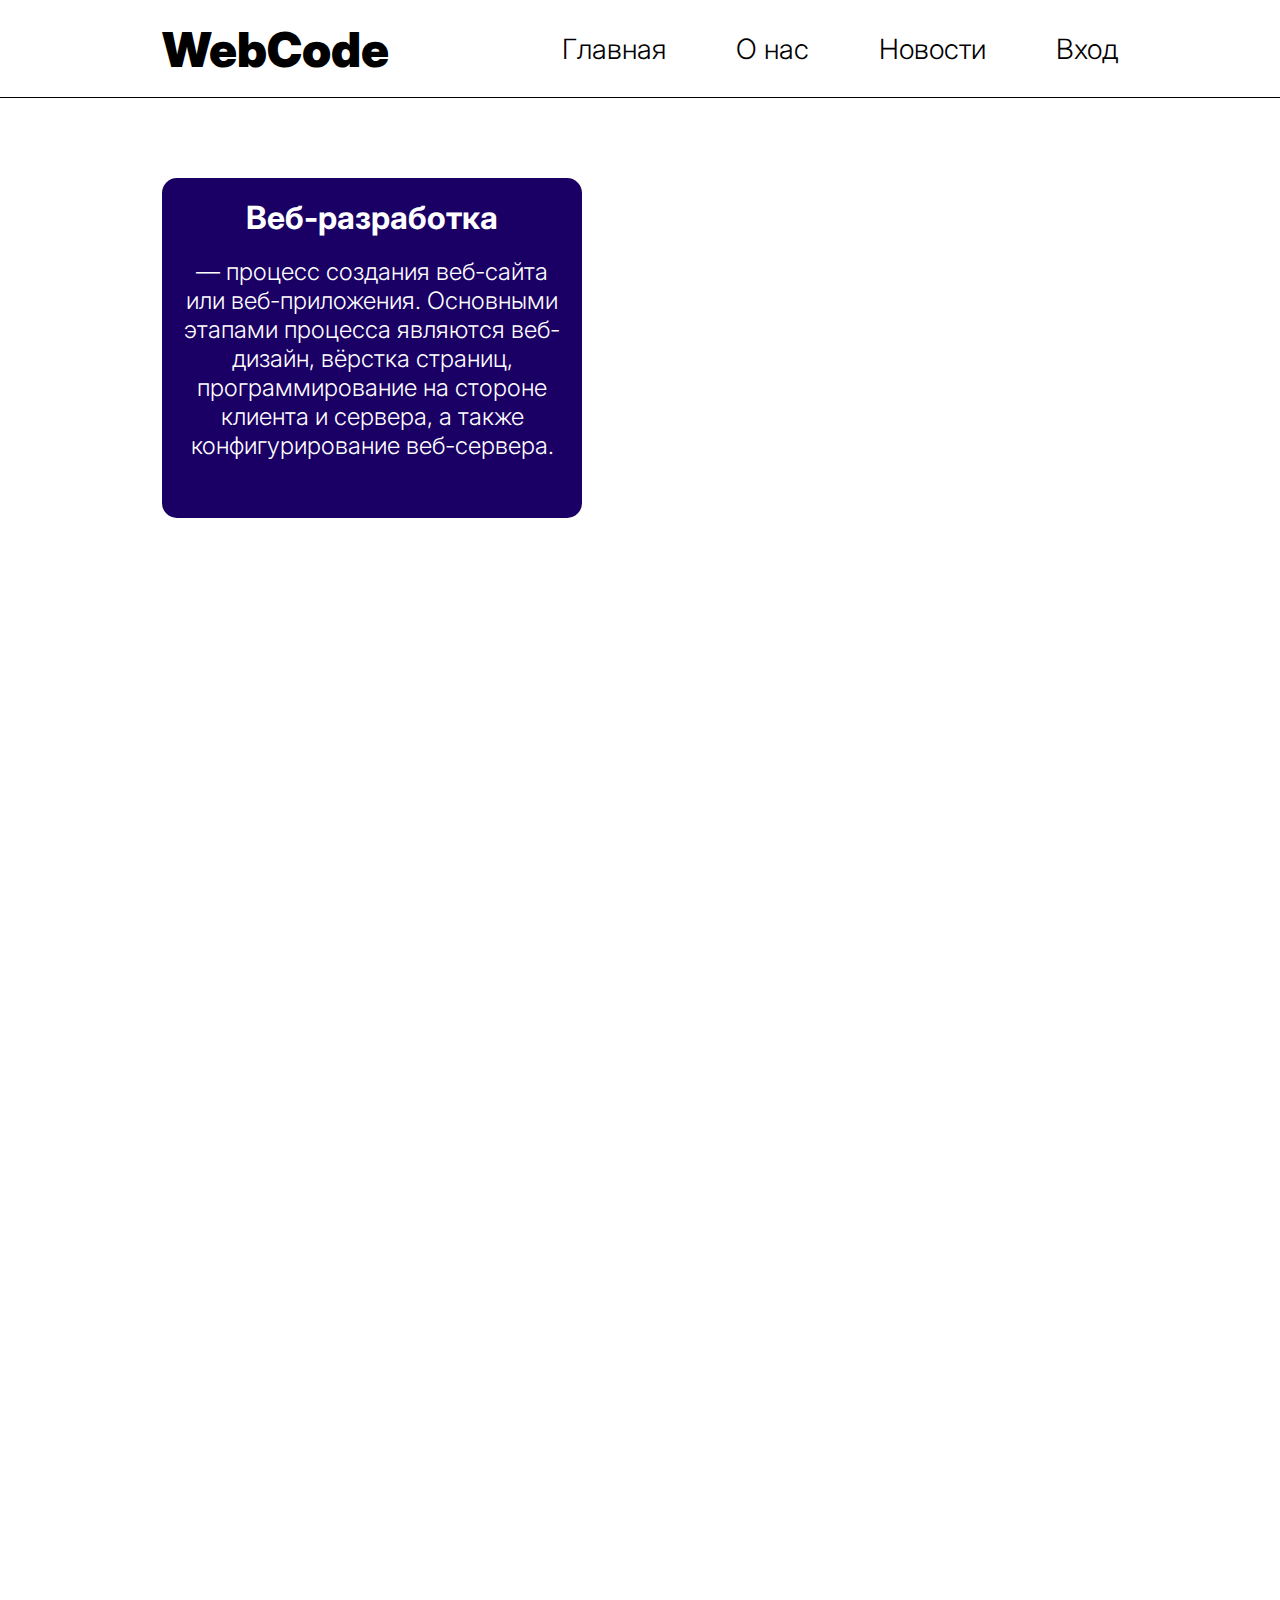
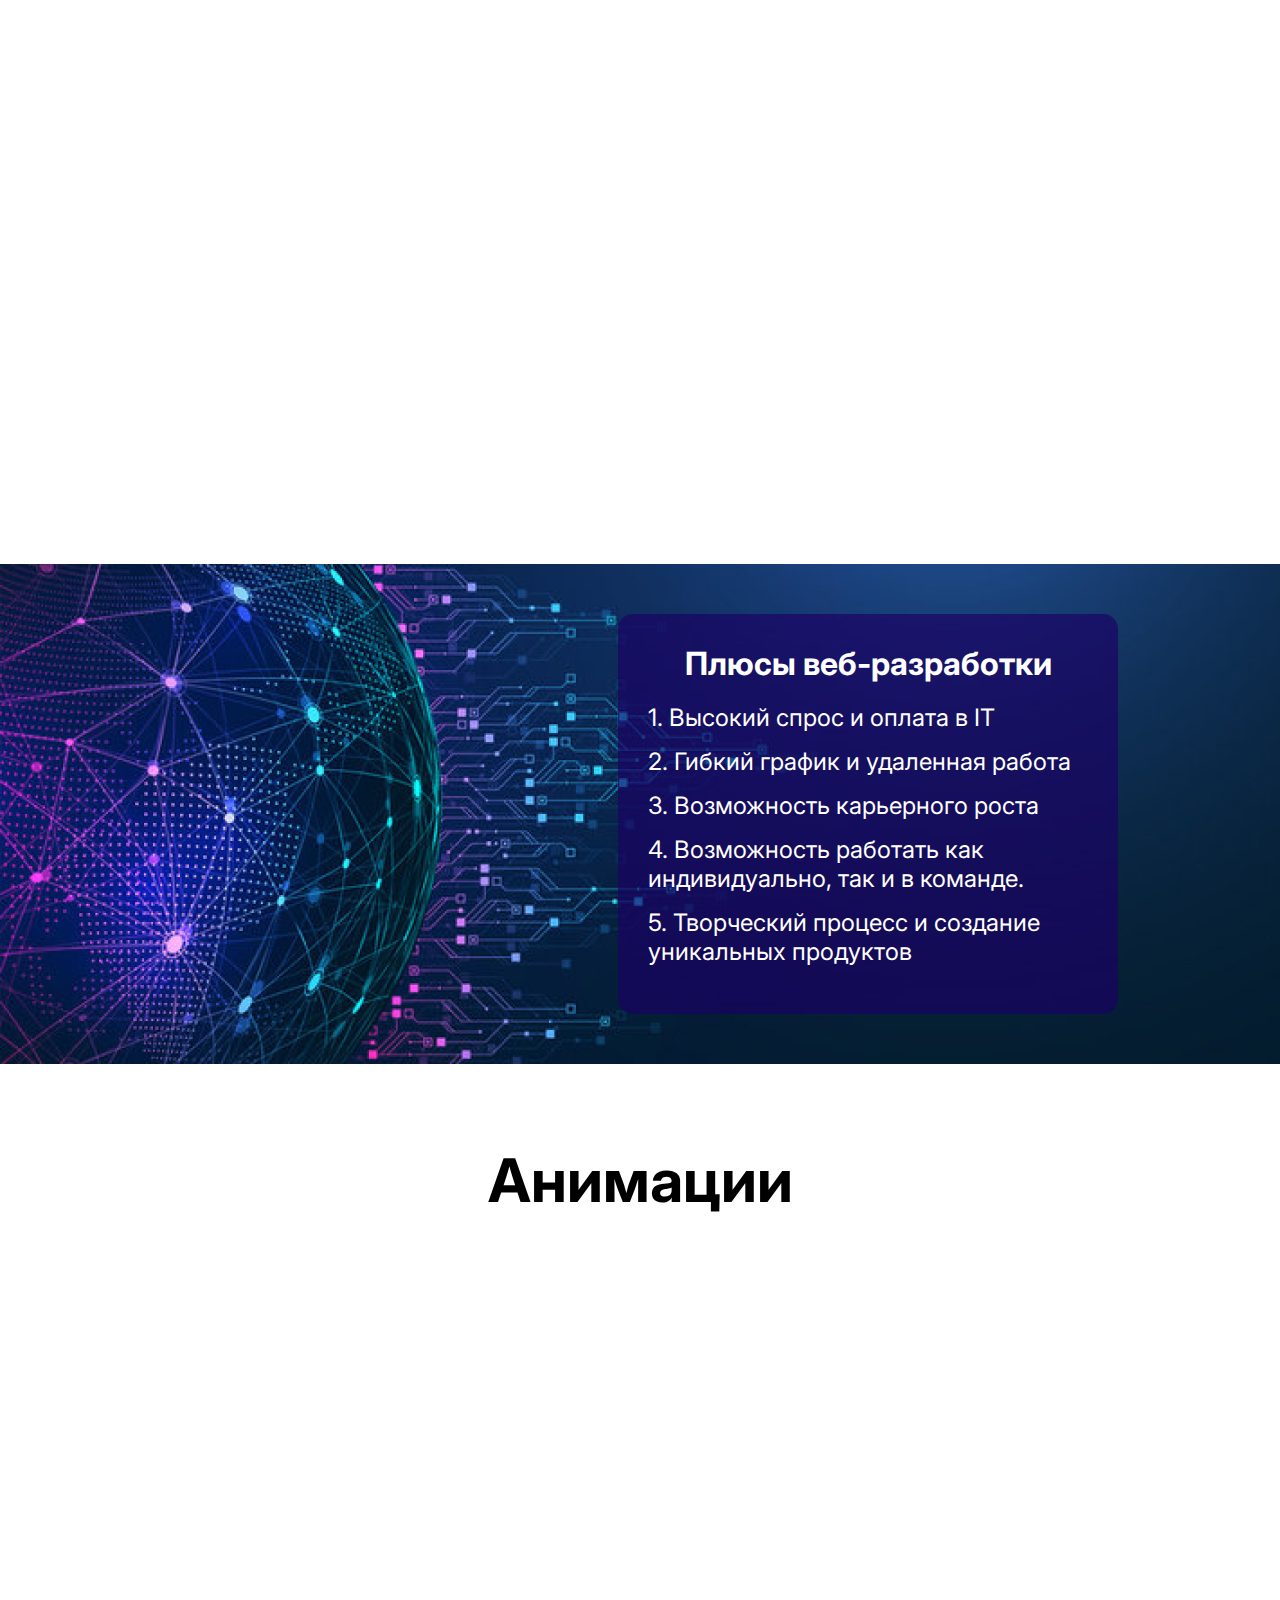
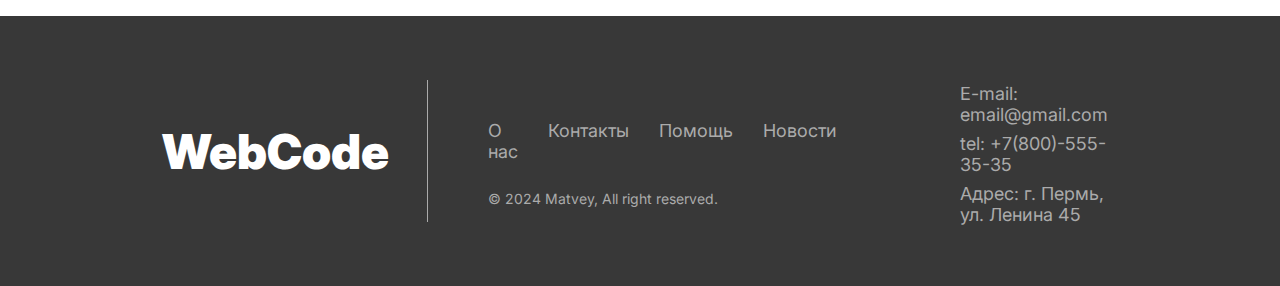
<file: index.html>
<!DOCTYPE html>
<html lang="en">
  <head>
    <meta charset="UTF-8" />
    <meta name="viewport" content="width=device-width, initial-scale=1.0" />
    <title>Doc</title>
    <link rel="stylesheet" href="./assets/styles/style.css" />
    <link href="https://unpkg.com/aos@2.3.1/dist/aos.css" rel="stylesheet" />
  </head>
  <body>
    <header class="header">
      <div class="container">
        <div class="header__container">
          <div class="header-logo">
            <a href="#" class="logo-link">WebCode</a>
          </div>
          <nav>
            <ul class="header-list">
              <li class="list-item1">
                <a href="#" class="item1-link">Главная</a>
              </li>
              <li class="list-item2">
                <a href="#" class="item2-link">О нас</a>
              </li>
              <li class="list-item3">
                <a href="#" class="item3-link">Новости</a>
              </li>
              <li class="list-item4">
                <a href="#" class="item4-link">Вход</a>
              </li>
            </ul>
          </nav>
        </div>
      </div>
    </header>
    <main class="main">
      <div class="hero__section">
        <div class="container">
          <article class="hero__section__article">
            <h1 class="title">Веб-разработка</h1>
            <p class="article-paragraph">
              — процесс создания веб-сайта или веб-приложения. Основными этапами
              процесса являются веб-дизайн, вёрстка страниц, программирование на
              стороне клиента и сервера, а также конфигурирование веб-сервера.
            </p>
          </article>
        </div>
      </div>
      <div class="container">
        <div class="main__section">
          <img
            data-aos="fade-up"
            src="./assets/images/Rectangle%2022.png"
            alt="figma"
          />
          <div class="main__section-text" data-aos="fade-up">
            <h2>Что такое FIGMA?</h2>
            <p>
              Figma — онлайн-редактор, в котором удобно проектировать
              интерфейсы, создавать макеты сайтов, мобильных приложений,
              презентации, иллюстрации, логотипы и анимацию.
            </p>
          </div>
        </div>
      </div>
      <div class="container">
        <div class="section__cards">
          <div class="lang-card" data-aos="fade-right">
            <img src="./assets/images/html.jpg" alt="html" />
            <div class="card-elements">
              <div class="card-text">
                <h3>HTML</h3>
                <p>
                  Стандартизированный язык гипертекстовой разметки документов
                  для просмотра веб-страниц в браузере...
                </p>
              </div>
              <a href="./assets/html/html.html" class="card-button button1">Подробнее</a>
            </div>
          </div>
          <div class="lang-card" data-aos="fade-up">
            <img src="./assets/images/css.jpg" alt="css" />
            <div class="card-elements">
              <div class="card-text">
                <h3>CSS</h3>
                <p>
                  Язык стилей с помощью которого мы придаём стиль отображения
                  нашего HTML контента...
                </p>
              </div>
              <a href="./assets/html/css.html" class="card-button button2">Подробнее</a>
            </div>
          </div>
          <div class="lang-card" data-aos="fade-left">
            <img src="./assets/images/js.jpg" alt="js" />
            <div class="card-elements">
              <div class="card-text">
                <h3>Java Script</h3>
                <p>
                  Язык программирования, который позволяет создавать динамически
                  обновляемый контент...
                </p>
              </div>
              <a href="./assets/html/js.html" class="card-button button3">Подробнее</a>
            </div>
          </div>
        </div>
      </div>
      <section class="section__image">
        <div class="container">
          <article class="second-article">
            <span class="second-title">Плюсы веб-разработки</span>
            <ul>
              <li>1. Высокий спрос и оплата в IT</li>
              <li>2. Гибкий график и удаленная работа</li>
              <li>3. Возможность карьерного роста</li>
              <li>
                4. Возможность работать как индивидуально, так и в команде.
              </li>
              <li>5. Творческий процесс и создание уникальных продуктов</li>
            </ul>
          </article>
        </div>
      </section>
      <div class="container">
        <div class="section__animation">
          <h4 class="anim-title">Анимации</h4>
          <div class="animations">
            <div class="anim anim1" data-aos="flip-left">
              <h5>Smart</h5>
              <img src="./assets/images/smart.jpg" alt="smart" /><a
                href="./assets/html/smart-anim.html"
                class="anim-button"
                >Просмотр</a
              >
            </div>
            <div class="anim anim2" data-aos="flip-left" data-aos-delay="100">
              <h5>Hover</h5>
              <img src="./assets/images/hover.jpg" alt="hover" /><a
                href="./assets/html/hover.html"
                class="anim-button"
                >Просмотр</a
              >
            </div>
            <div class="anim anim3" data-aos="flip-left" data-aos-delay="200">
              <h5>Drag</h5>
              <img src="./assets/images/drag.jpg" alt="drag" /><a
                href="#!"
                class="anim-button"
                >Просмотр</a
              >
            </div>
            <div class="anim anim4" data-aos="flip-left" data-aos-delay="300">
              <h5>Burger Menu</h5>
              <img src="./assets/images/burger-menu.jpg" alt="burger" /><a
                href="./assets/html/burger.html"
                class="anim-button"
                >Просмотр</a
              >
            </div>
          </div>
        </div>
      </div>
    </main>
    <footer class="footer">
      <div class="container">
        <div class="footer-wrapper">
          <a href="#" class="logo-link footer-link">WebCode</a>
          <div class="services">
            <div class="about">
              <a href="#!" class="footer__menu-item">О нас</a
              ><a href="#!" class="footer__menu-item">Контакты</a
              ><a href="#!" class="footer__menu-item">Помощь</a
              ><a href="#!" class="footer__menu-item">Новости</a>
            </div>
            <div class="copyrigth">
              <p>© 2024 Matvey, All right reserved.</p>
            </div>
          </div>
          <div class="contacts">
            <p class="email">
              E-mail: <a href="mailto:email@gmail.com">email@gmail.com</a>
            </p>
            <p class="number">
              tel: <a href="tel:+78005553535">+7(800)-555-35-35 </a>
            </p>
            <p>Адрес: г. Пермь, ул. Ленина 45</p>
          </div>
        </div>
      </div>
    </footer>
    <script src="https://unpkg.com/aos@2.3.1/dist/aos.js"></script>
    <script src="./assets/js/aos.js"></script>
    <script src="./assets/js/app.js"></script>
  </body>
</html>
</file>
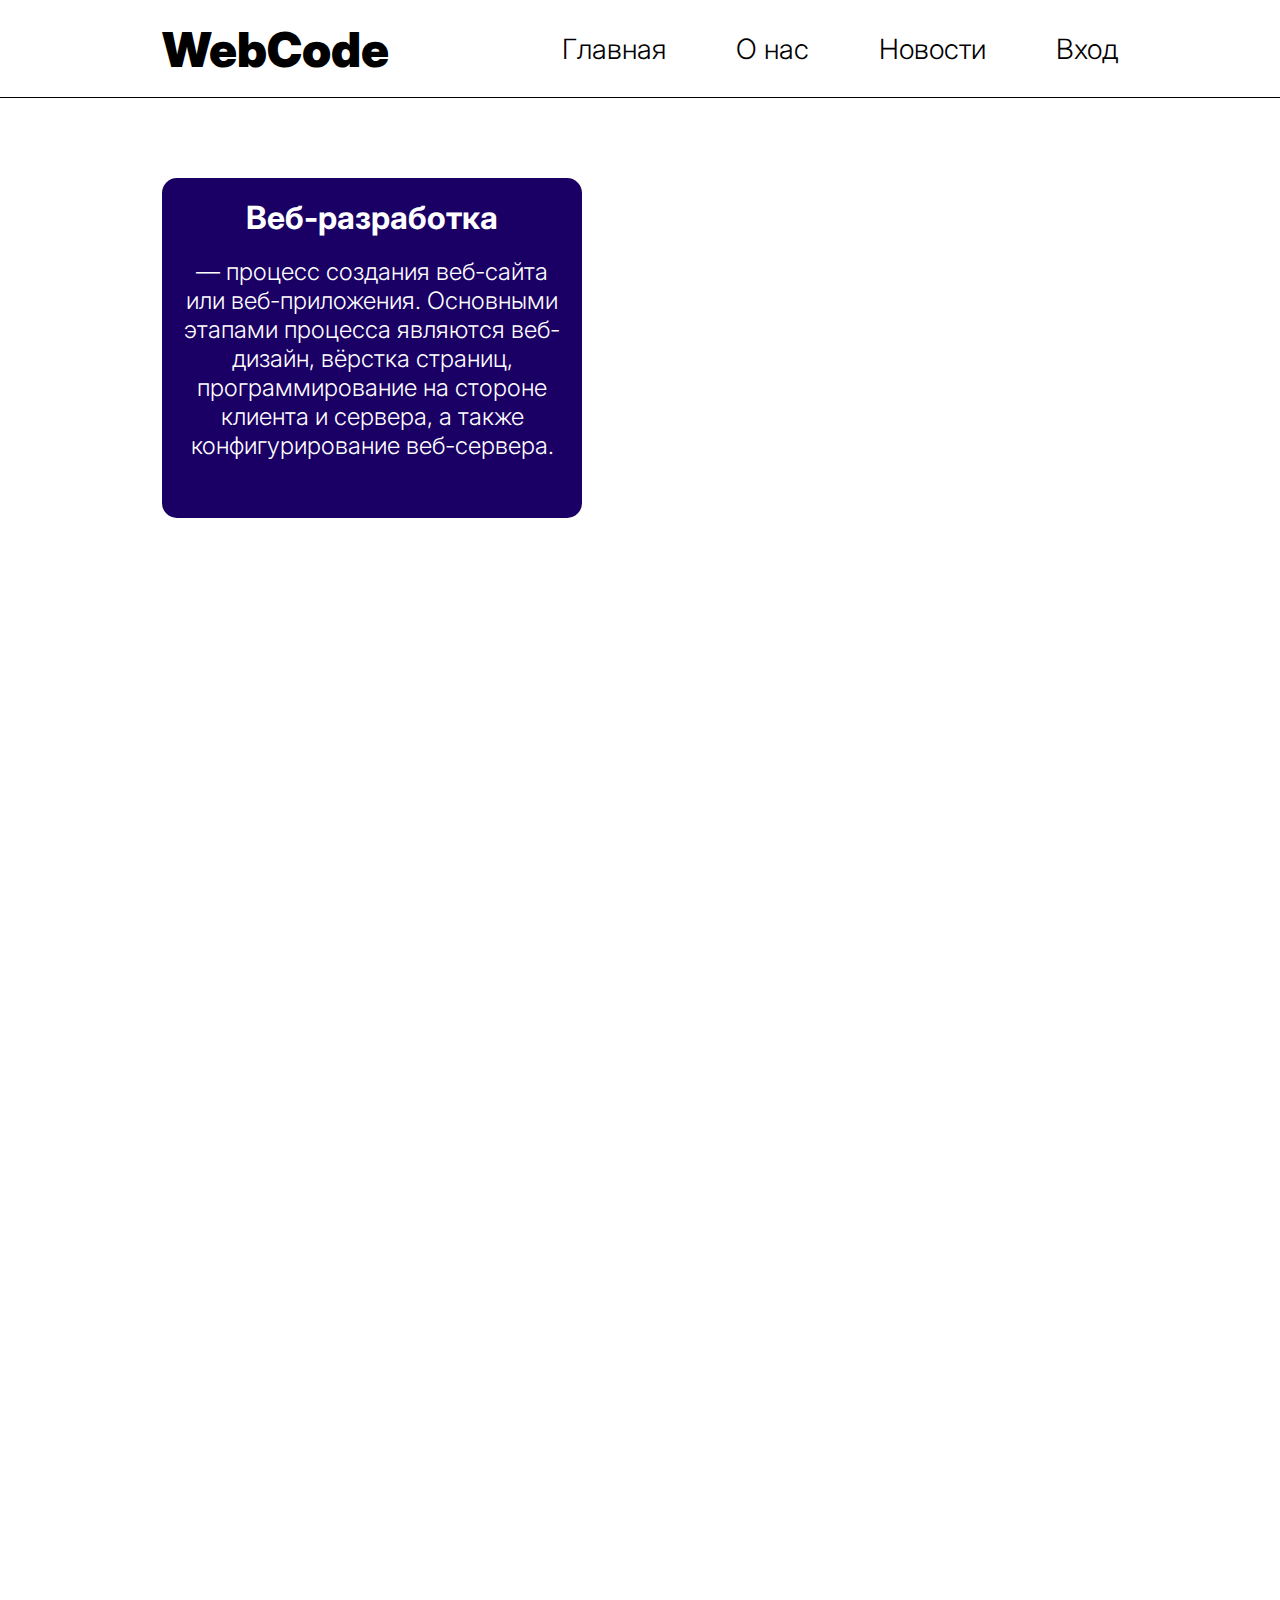
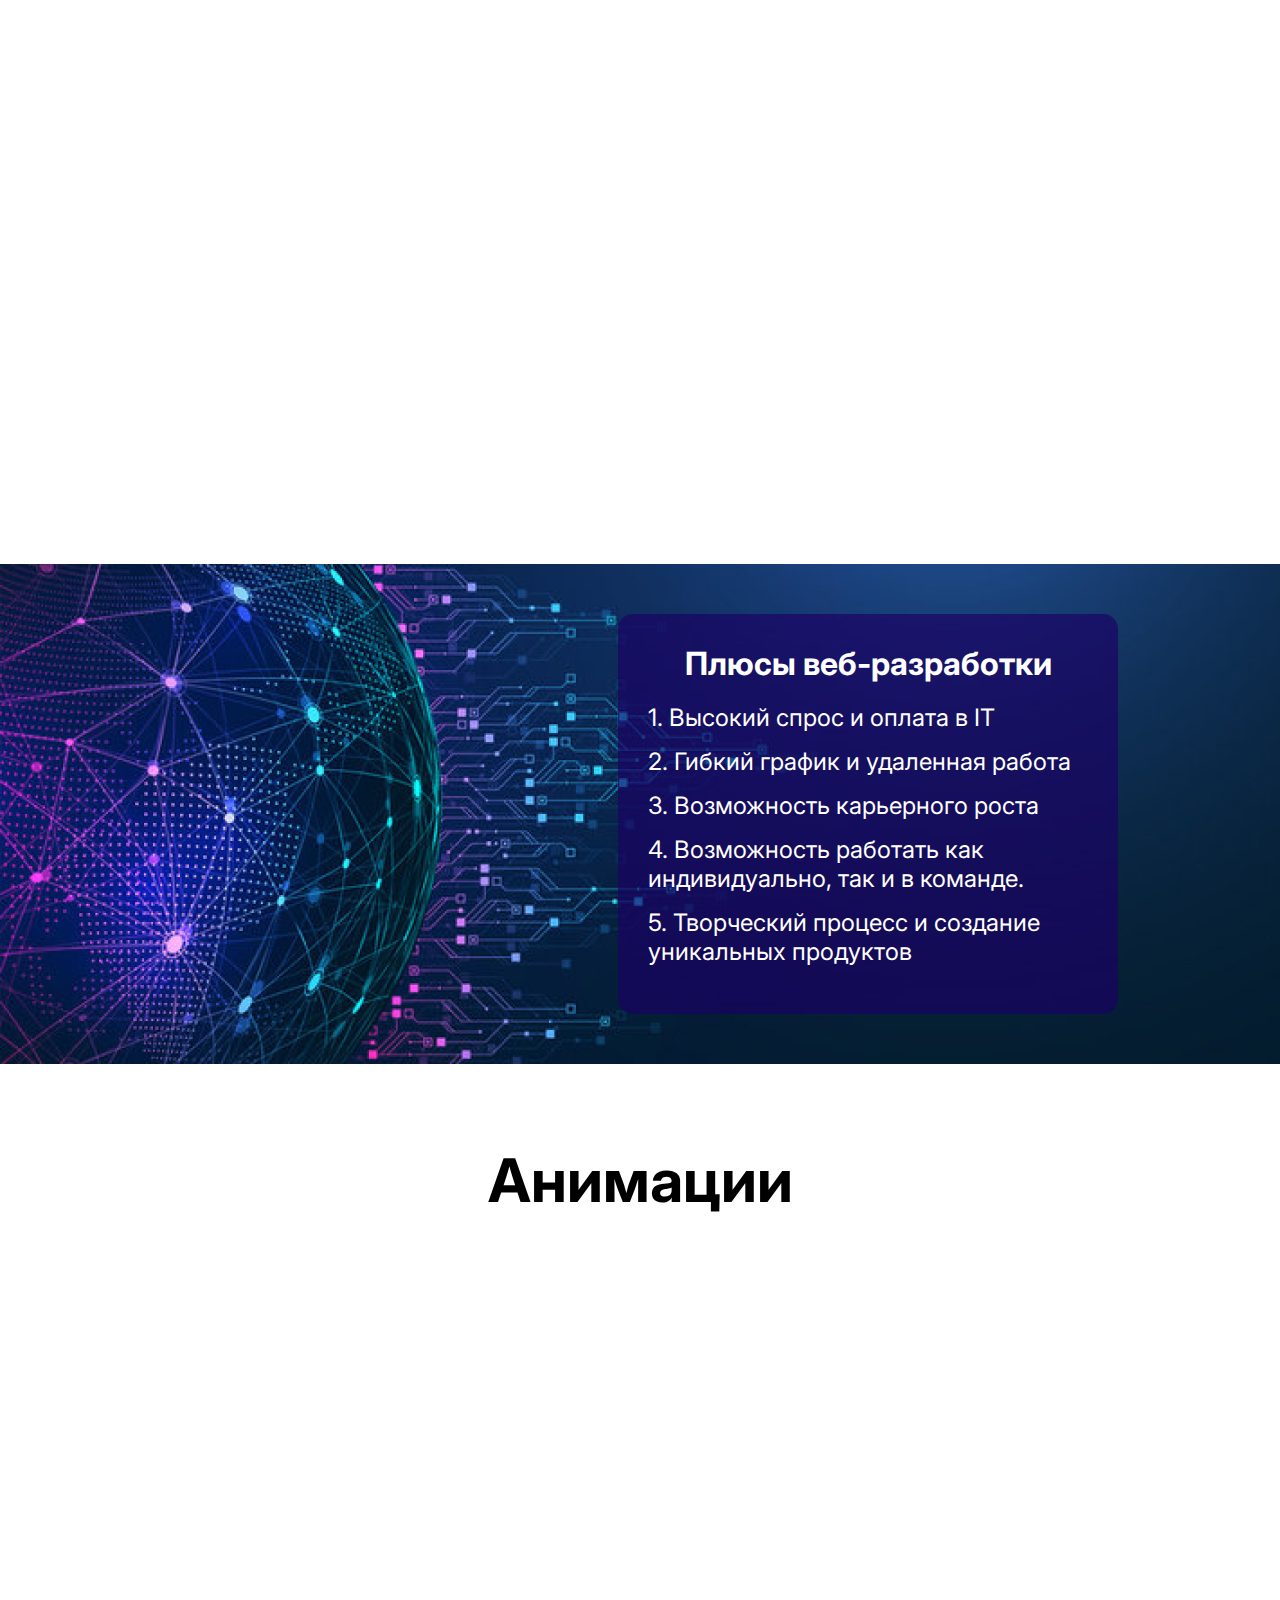
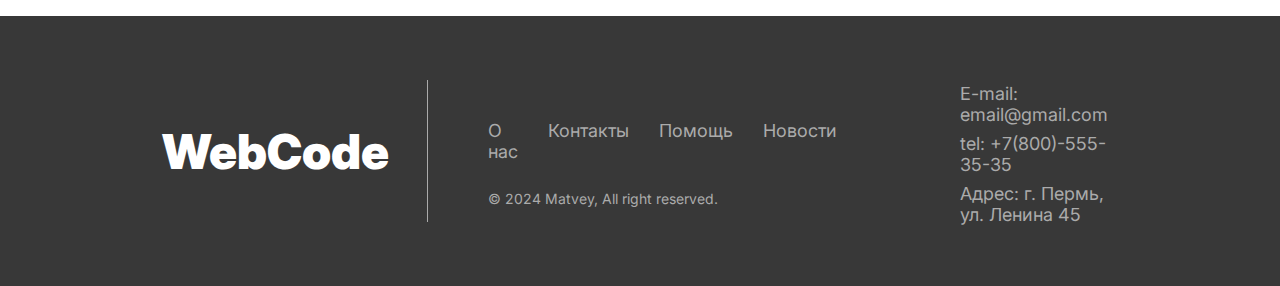
<file: assets/html/index.html>
<!DOCTYPE html>
<html lang="en">
  <head>
    <meta charset="UTF-8" />
    <meta name="viewport" content="width=device-width, initial-scale=1.0" />
    <title>Doc</title>
    <link rel="stylesheet" href="../styles/style.css" />
    <link href="https://unpkg.com/aos@2.3.1/dist/aos.css" rel="stylesheet" />
  </head>
  <body>
    <header class="header">
      <div class="container">
        <div class="header__container">
          <div class="header-logo">
            <a href="#" class="logo-link">WebCode</a>
          </div>
          <nav>
            <ul class="header-list">
              <li class="list-item1">
                <a href="#" class="item1-link">Главная</a>
              </li>
              <li class="list-item2">
                <a href="#" class="item2-link">О нас</a>
              </li>
              <li class="list-item3">
                <a href="#" class="item3-link">Новости</a>
              </li>
              <li class="list-item4">
                <a href="#" class="item4-link">Вход</a>
              </li>
            </ul>
          </nav>
        </div>
      </div>
    </header>
    <main class="main">
      <div class="hero__section">
        <div class="container">
          <article class="hero__section__article">
            <h1 class="title">Веб-разработка</h1>
            <p class="article-paragraph">
              — процесс создания веб-сайта или веб-приложения. Основными этапами
              процесса являются веб-дизайн, вёрстка страниц, программирование на
              стороне клиента и сервера, а также конфигурирование веб-сервера.
            </p>
          </article>
        </div>
      </div>
      <div class="container">
        <div class="main__section">
          <img
            data-aos="fade-up"
            src="../images/Rectangle 22.png"
            alt="figma"
          />
          <div class="main__section-text" data-aos="fade-up">
            <h2>Что такое FIGMA?</h2>
            <p>
              Figma — онлайн-редактор, в котором удобно проектировать
              интерфейсы, создавать макеты сайтов, мобильных приложений,
              презентации, иллюстрации, логотипы и анимацию.
            </p>
          </div>
        </div>
      </div>
      <div class="container">
        <div class="section__cards">
          <div class="lang-card" data-aos="fade-right">
            <img src="../images/html.jpg" alt="html" />
            <div class="card-elements">
              <div class="card-text">
                <h3>HTML</h3>
                <p>
                  Стандартизированный язык гипертекстовой разметки документов
                  для просмотра веб-страниц в браузере...
                </p>
              </div>
              <a href="./html.html" class="card-button button1">Подробнее</a>
            </div>
          </div>
          <div class="lang-card" data-aos="fade-up">
            <img src="../images/css.jpg" alt="css" />
            <div class="card-elements">
              <div class="card-text">
                <h3>CSS</h3>
                <p>
                  Язык стилей с помощью которого мы придаём стиль отображения
                  нашего HTML контента...
                </p>
              </div>
              <a href="./css.html" class="card-button button2">Подробнее</a>
            </div>
          </div>
          <div class="lang-card" data-aos="fade-left">
            <img src="../images/js.jpg" alt="js" />
            <div class="card-elements">
              <div class="card-text">
                <h3>Java Script</h3>
                <p>
                  Язык программирования, который позволяет создавать динамически
                  обновляемый контент...
                </p>
              </div>
              <a href="./js.html" class="card-button button3">Подробнее</a>
            </div>
          </div>
        </div>
      </div>
      <section class="section__image">
        <div class="container">
          <article class="second-article">
            <span class="second-title">Плюсы веб-разработки</span>
            <ul>
              <li>1. Высокий спрос и оплата в IT</li>
              <li>2. Гибкий график и удаленная работа</li>
              <li>3. Возможность карьерного роста</li>
              <li>
                4. Возможность работать как индивидуально, так и в команде.
              </li>
              <li>5. Творческий процесс и создание уникальных продуктов</li>
            </ul>
          </article>
        </div>
      </section>
      <div class="container">
        <div class="section__animation">
          <h4 class="anim-title">Анимации</h4>
          <div class="animations">
            <div class="anim anim1" data-aos="flip-left">
              <h5>Smart</h5>
              <img src="../images/smart.jpg" alt="smart" /><a
                href="./smart-anim.html"
                class="anim-button"
                >Просмотр</a
              >
            </div>
            <div class="anim anim2" data-aos="flip-left" data-aos-delay="100">
              <h5>Hover</h5>
              <img src="../images/hover.jpg" alt="hover" /><a
                href="./hover.html"
                class="anim-button"
                >Просмотр</a
              >
            </div>
            <div class="anim anim3" data-aos="flip-left" data-aos-delay="200">
              <h5>Drag</h5>
              <img src="../images/drag.jpg" alt="drag" /><a
                href="#!"
                class="anim-button"
                >Просмотр</a
              >
            </div>
            <div class="anim anim4" data-aos="flip-left" data-aos-delay="300">
              <h5>Burger Menu</h5>
              <img src="../images/burger-menu.jpg" alt="burger" /><a
                href="./burger.html"
                class="anim-button"
                >Просмотр</a
              >
            </div>
          </div>
        </div>
      </div>
    </main>
    <footer class="footer">
      <div class="container">
        <div class="footer-wrapper">
          <a href="#" class="logo-link footer-link">WebCode</a>
          <div class="services">
            <div class="about">
              <a href="#!" class="footer__menu-item">О нас</a
              ><a href="#!" class="footer__menu-item">Контакты</a
              ><a href="#!" class="footer__menu-item">Помощь</a
              ><a href="#!" class="footer__menu-item">Новости</a>
            </div>
            <div class="copyrigth">
              <p>© 2024 Matvey, All right reserved.</p>
            </div>
          </div>
          <div class="contacts">
            <p class="email">
              E-mail: <a href="mailto:email@gmail.com">email@gmail.com</a>
            </p>
            <p class="number">
              tel: <a href="tel:+78005553535">+7(800)-555-35-35 </a>
            </p>
            <p>Адрес: г. Пермь, ул. Ленина 45</p>
          </div>
        </div>
      </div>
    </footer>
    <script src="https://unpkg.com/aos@2.3.1/dist/aos.js"></script>
    <script src="../js/app.js"></script>
    <script src="../js/aos.js"></script>
  </body>
</html>
</file>
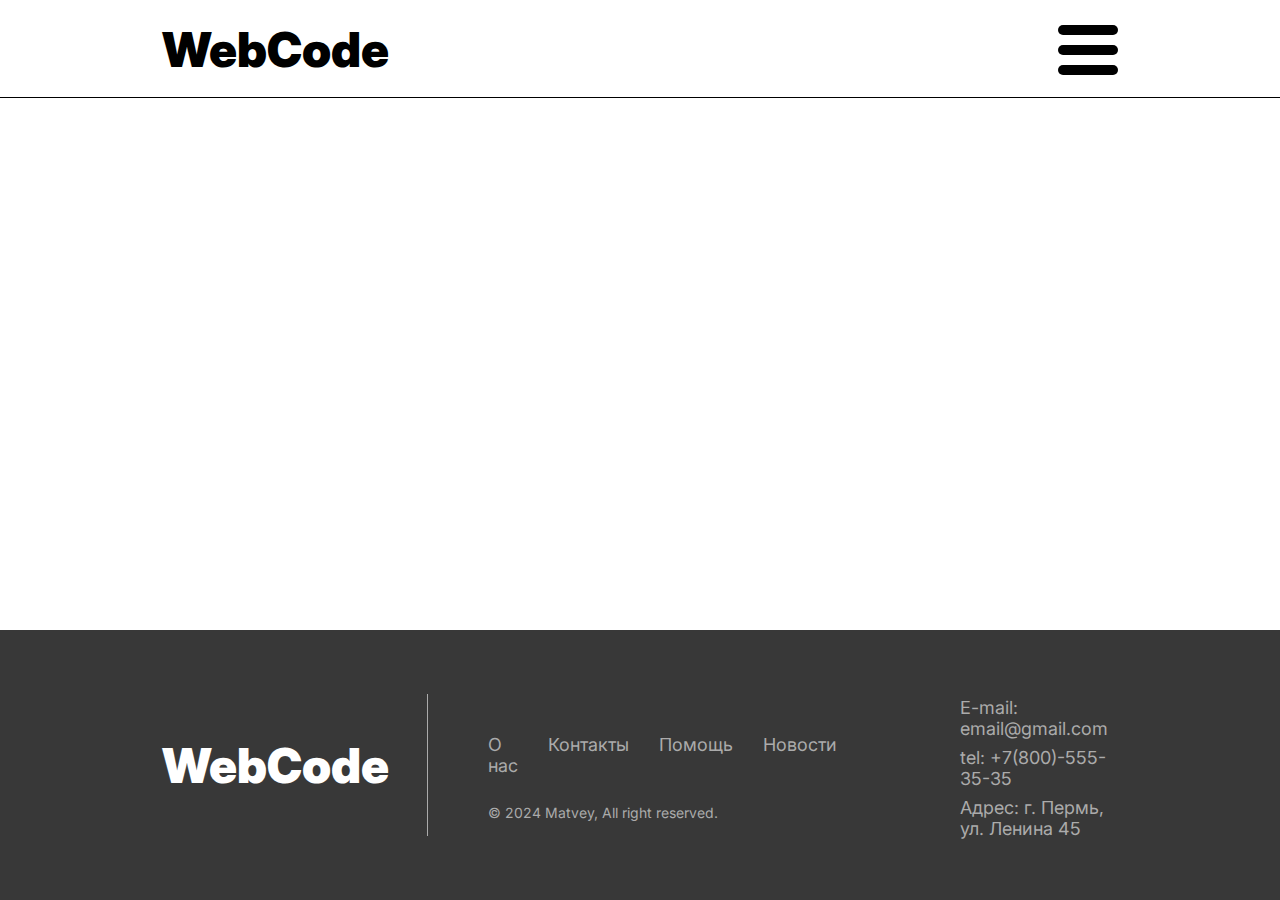
<file: assets/html/burger.html>
<!DOCTYPE html>
<html lang="en">
  <head>
    <meta charset="UTF-8" />
    <meta name="viewport" content="width=device-width, initial-scale=1.0" />
    <title>Doc</title>
    <link rel="stylesheet" href="../styles/style.css" />
    <link rel="stylesheet" href="../styles/burger.css" />
  </head>
  <body>
    <header class="header">
      <div class="container">
        <div class="header__container">
          <div class="header-logo">
            <a href="../../index.html" class="logo-link">WebCode</a>
          </div>
          <button class="burger-menu"></button>
          <nav>
            <ul class="header-list">
              <li class="list-item1">
                <a href="#" class="item1-link">Главная</a>
              </li>
              <li class="list-item2">
                <a href="#" class="item2-link">О нас</a>
              </li>
              <li class="list-item3">
                <a href="#" class="item3-link">Новости</a>
              </li>
              <li class="list-item4">
                <a href="#" class="item4-link">Вход</a>
              </li>
            </ul>
          </nav>
        </div>
      </div>
    </header>
    <main class="main"></main>
    <footer class="footer">
      <div class="container">
        <div class="footer-wrapper">
          <a href="#" class="logo-link footer-link">WebCode</a>
          <div class="services">
            <div class="about">
              <a href="#!" class="footer__menu-item">О нас</a
              ><a href="#!" class="footer__menu-item">Контакты</a
              ><a href="#!" class="footer__menu-item">Помощь</a
              ><a href="#!" class="footer__menu-item">Новости</a>
            </div>
            <div class="copyrigth">
              <p>© 2024 Matvey, All right reserved.</p>
            </div>
          </div>
          <div class="contacts">
            <p class="email">
              E-mail: <a href="mailto:email@gmail.com">email@gmail.com</a>
            </p>
            <p class="number">
              tel: <a href="tel:+78005553535">+7(800)-555-35-35 </a>
            </p>
            <p>Адрес: г. Пермь, ул. Ленина 45</p>
          </div>
        </div>
      </div>
    </footer>
    <script src="../js/app.js"></script>
  </body>
</html>
</file>
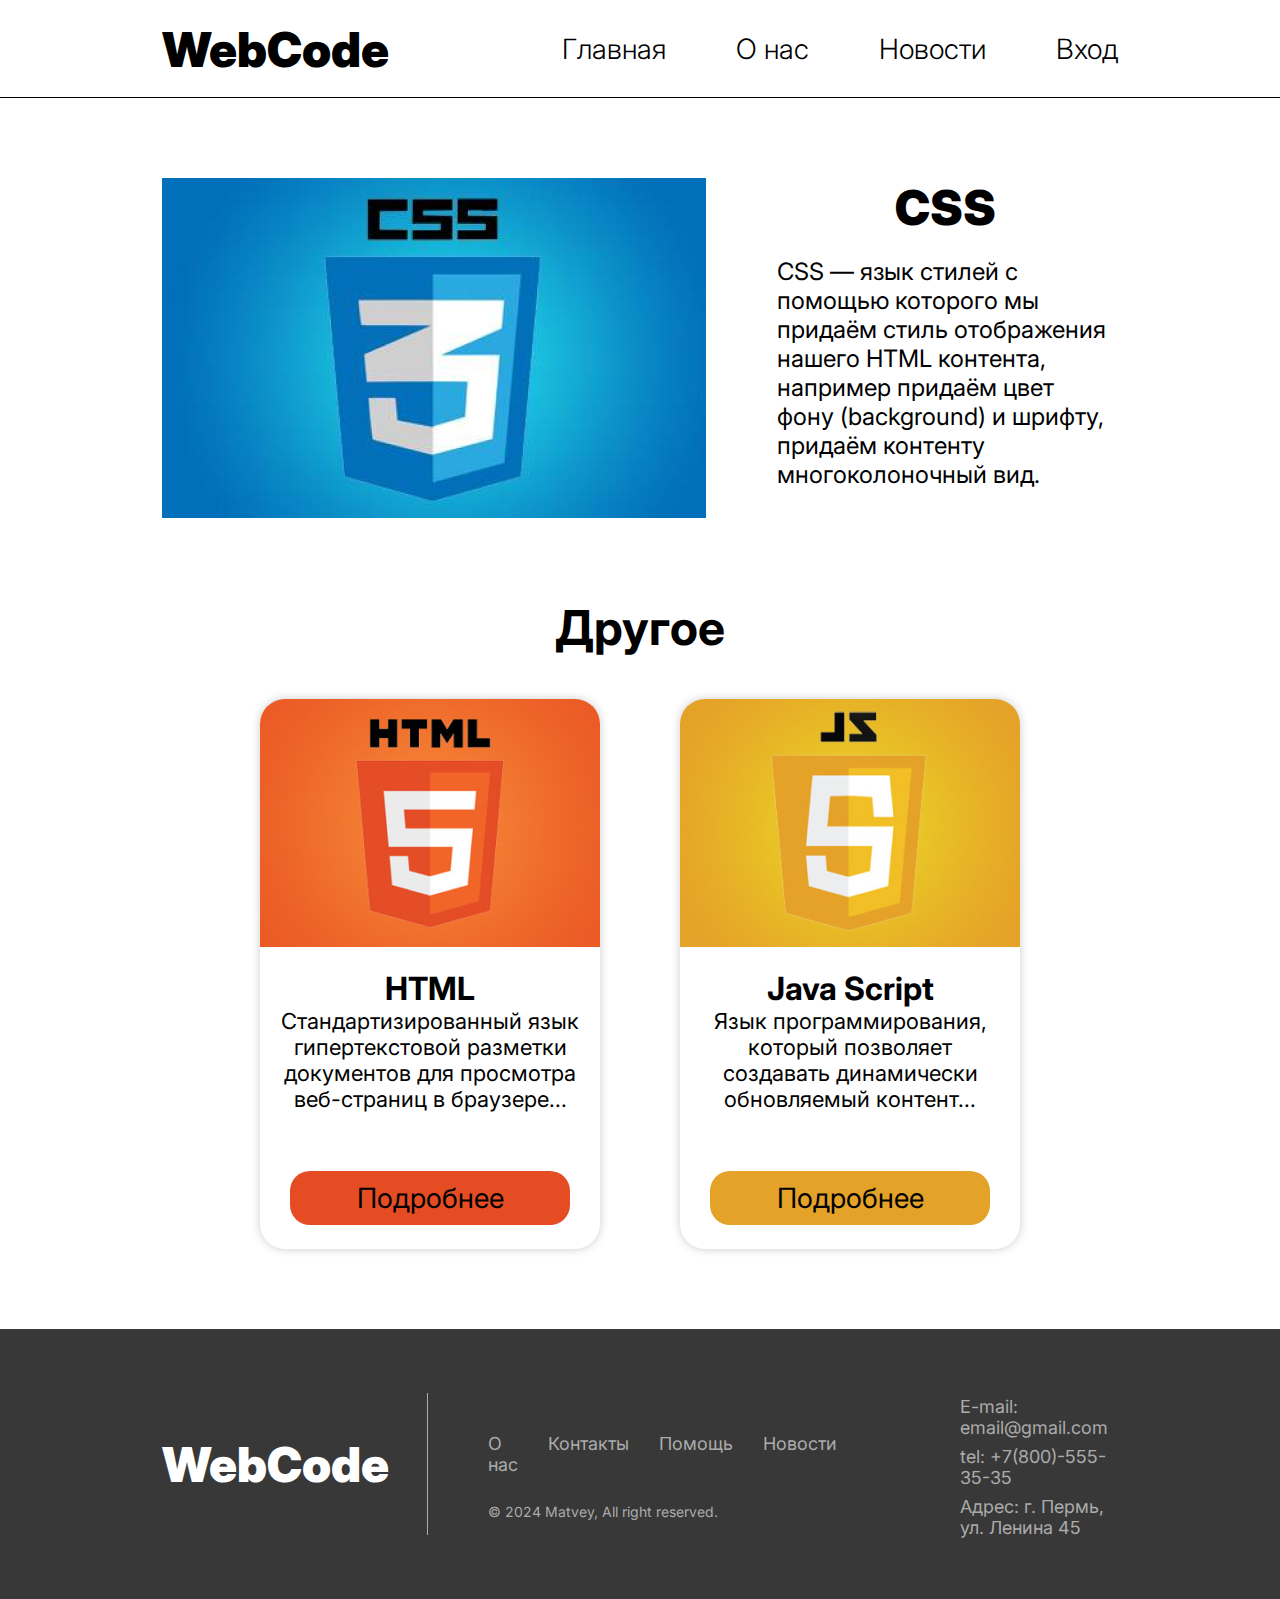
<file: assets/html/css.html>
<!DOCTYPE html>
<html lang="en">
  <head>
    <meta charset="UTF-8" />
    <meta name="viewport" content="width=device-width, initial-scale=1.0" />
    <title>Doc</title>
    <link rel="stylesheet" href="../styles/style.css" />
    <link rel="stylesheet" href="../styles/other.css" />
  </head>
  <body>
    <header class="header">
      <div class="container">
        <div class="header__container">
          <div class="header-logo">
            <a href="../../index.html" class="logo-link">WebCode</a>
          </div>
          <nav>
            <ul class="header-list">
              <li class="list-item1">
                <a href="#" class="item1-link">Главная</a>
              </li>
              <li class="list-item2">
                <a href="#" class="item2-link">О нас</a>
              </li>
              <li class="list-item3">
                <a href="#" class="item3-link">Новости</a>
              </li>
              <li class="list-item4">
                <a href="#" class="item4-link">Вход</a>
              </li>
            </ul>
          </nav>
        </div>
      </div>
    </header>
    <main class="main">
      <div class="container">
        <div class="main__section">
          <img src="../images/big-css.jpg" alt="css" />
          <div class="main__section-text">
            <h2>CSS</h2>
            <p>
              CSS — язык стилей с помощью которого мы придаём стиль отображения
              нашего HTML контента, например придаём цвет фону (background) и
              шрифту, придаём контенту многоколоночный вид.
            </p>
          </div>
        </div>
      </div>
      <div class="container">
        <h3>Другое</h3>
        <div class="section__cards">
          <div class="lang-card">
            <img src="../images/html.jpg" alt="html" />
            <div class="card-elements">
              <div class="card-text">
                <h3>HTML</h3>
                <p>
                  Стандартизированный язык гипертекстовой разметки документов
                  для просмотра веб-страниц в браузере...
                </p>
              </div>
              <a href="./html.html" class="card-button button1">Подробнее</a>
            </div>
          </div>
          <div class="lang-card">
            <img src="../images/js.jpg" alt="js" />
            <div class="card-elements">
              <div class="card-text">
                <h3>Java Script</h3>
                <p>
                  Язык программирования, который позволяет создавать динамически
                  обновляемый контент...
                </p>
              </div>
              <a href="./js.html" class="card-button button3">Подробнее</a>
            </div>
          </div>
        </div>
      </div>
    </main>
    <footer class="footer">
      <div class="container">
        <div class="footer-wrapper">
          <a href="#" class="logo-link footer-link">WebCode</a>
          <div class="services">
            <div class="about">
              <a href="#!" class="footer__menu-item">О нас</a
              ><a href="#!" class="footer__menu-item">Контакты</a
              ><a href="#!" class="footer__menu-item">Помощь</a
              ><a href="#!" class="footer__menu-item">Новости</a>
            </div>
            <div class="copyrigth">
              <p>© 2024 Matvey, All right reserved.</p>
            </div>
          </div>
          <div class="contacts">
            <p class="email">
              E-mail: <a href="mailto:email@gmail.com">email@gmail.com</a>
            </p>
            <p class="number">
              tel: <a href="tel:+78005553535">+7(800)-555-35-35 </a>
            </p>
            <p>Адрес: г. Пермь, ул. Ленина 45</p>
          </div>
        </div>
      </div>
    </footer>
    <script src="../js/app.js"></script>
  </body>
</html>
</file>
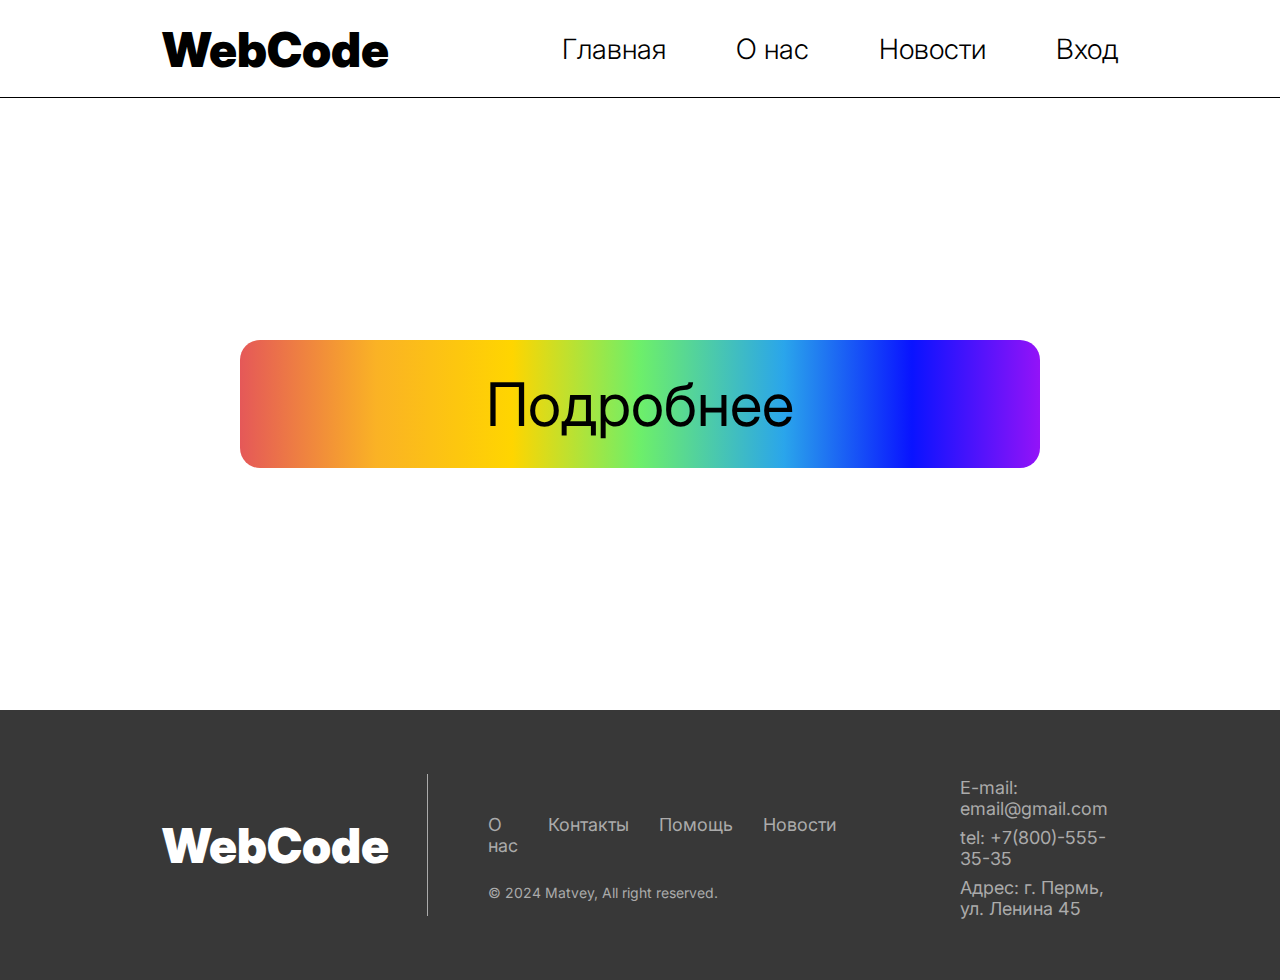
<file: assets/html/hover.html>
<!DOCTYPE html>
<html lang="en">
  <head>
    <meta charset="UTF-8" />
    <meta name="viewport" content="width=device-width, initial-scale=1.0" />
    <title>Doc</title>
    <link rel="stylesheet" href="../styles/style.css" />
    <link rel="stylesheet" href="../styles/other.css" />
  </head>
  <body>
    <header class="header">
      <div class="container">
        <div class="header__container">
          <div class="header-logo">
            <a href="../../index.html" class="logo-link">WebCode</a>
          </div>
          <nav>
            <ul class="header-list">
              <li class="list-item1">
                <a href="#" class="item1-link">Главная</a>
              </li>
              <li class="list-item2">
                <a href="#" class="item2-link">О нас</a>
              </li>
              <li class="list-item3">
                <a href="#" class="item3-link">Новости</a>
              </li>
              <li class="list-item4">
                <a href="#" class="item4-link">Вход</a>
              </li>
            </ul>
          </nav>
        </div>
      </div>
    </header>
    <main class="main">
      <div class="container">
        <button class="hover-btn">Подробнее</button>
      </div>
    </main>
    <footer class="footer">
      <div class="container">
        <div class="footer-wrapper">
          <a href="#" class="logo-link footer-link">WebCode</a>
          <div class="services">
            <div class="about">
              <a href="#!" class="footer__menu-item">О нас</a
              ><a href="#!" class="footer__menu-item">Контакты</a
              ><a href="#!" class="footer__menu-item">Помощь</a
              ><a href="#!" class="footer__menu-item">Новости</a>
            </div>
            <div class="copyrigth">
              <p>© 2024 Matvey, All right reserved.</p>
            </div>
          </div>
          <div class="contacts">
            <p class="email">
              E-mail: <a href="mailto:email@gmail.com">email@gmail.com</a>
            </p>
            <p class="number">
              tel: <a href="tel:+78005553535">+7(800)-555-35-35 </a>
            </p>
            <p>Адрес: г. Пермь, ул. Ленина 45</p>
          </div>
        </div>
      </div>
    </footer>
    <script src="../js/app.js"></script>
  </body>
</html>
</file>
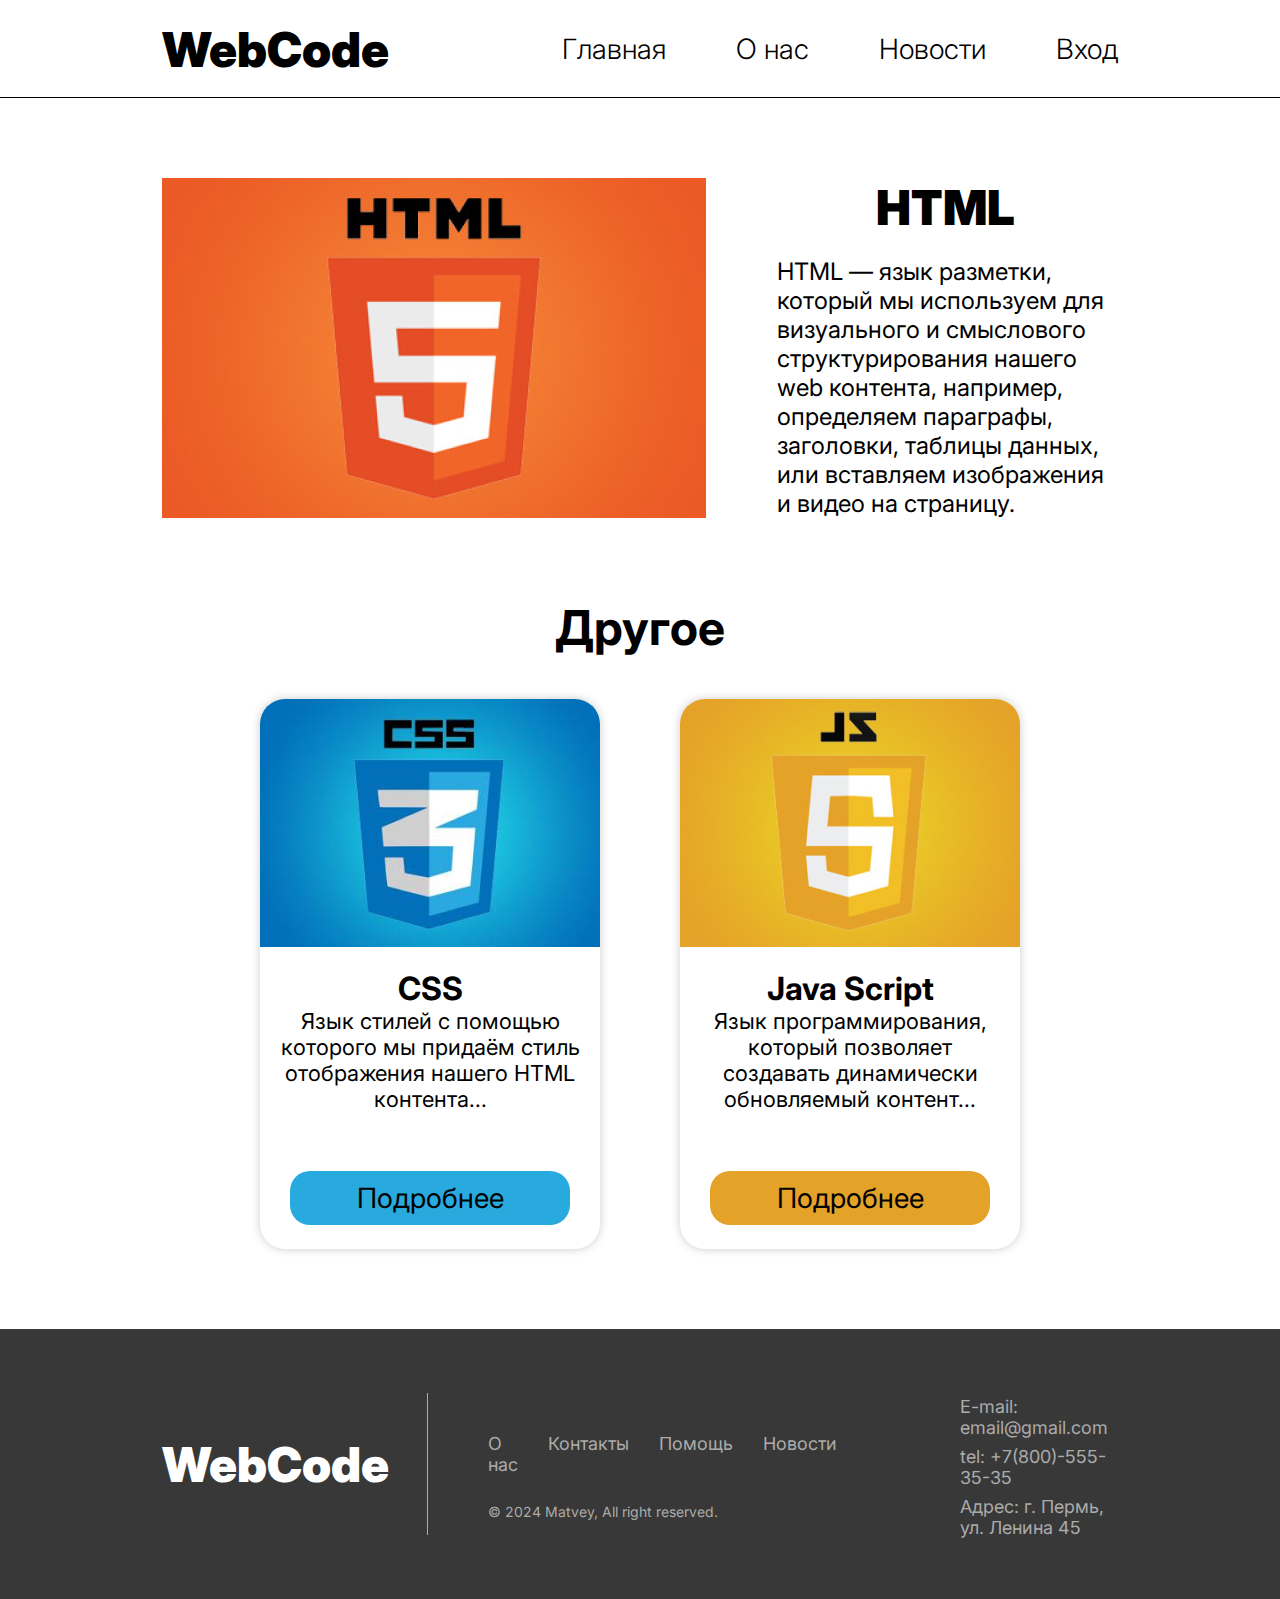
<file: assets/html/html.html>
<!DOCTYPE html>
<html lang="en">
  <head>
    <meta charset="UTF-8" />
    <meta name="viewport" content="width=device-width, initial-scale=1.0" />
    <title>Doc</title>
    <link rel="stylesheet" href="../styles/style.css" />
    <link rel="stylesheet" href="../styles/other.css" />
  </head>
  <body>
    <header class="header">
      <div class="container">
        <div class="header__container">
          <div class="header-logo">
            <a href="../../index.html" class="logo-link">WebCode</a>
          </div>
          <nav>
            <ul class="header-list">
              <li class="list-item1">
                <a href="#" class="item1-link">Главная</a>
              </li>
              <li class="list-item2">
                <a href="#" class="item2-link">О нас</a>
              </li>
              <li class="list-item3">
                <a href="#" class="item3-link">Новости</a>
              </li>
              <li class="list-item4">
                <a href="#" class="item4-link">Вход</a>
              </li>
            </ul>
          </nav>
        </div>
      </div>
    </header>
    <main class="main">
      <div class="container">
        <div class="main__section">
          <img src="../images/big-html.jpg" alt="html" />
          <div class="main__section-text">
            <h2>HTML</h2>
            <p>
              HTML — язык разметки, который мы используем для визуального и
              смыслового структурирования нашего web контента, например,
              определяем параграфы, заголовки, таблицы данных, или вставляем
              изображения и видео на страницу.
            </p>
          </div>
        </div>
      </div>
      <div class="container">
        <h3>Другое</h3>
        <div class="section__cards">
          <div class="lang-card">
            <img src="../images/css.jpg" alt="css" />
            <div class="card-elements">
              <div class="card-text">
                <h3>CSS</h3>
                <p>
                  Язык стилей с помощью которого мы придаём стиль отображения
                  нашего HTML контента...
                </p>
              </div>
              <a href="./css.html" class="card-button button2">Подробнее</a>
            </div>
          </div>
          <div class="lang-card">
            <img src="../images/js.jpg" alt="js" />
            <div class="card-elements">
              <div class="card-text">
                <h3>Java Script</h3>
                <p>
                  Язык программирования, который позволяет создавать динамически
                  обновляемый контент...
                </p>
              </div>
              <a href="./js.html" class="card-button button3">Подробнее</a>
            </div>
          </div>
        </div>
      </div>
    </main>
    <footer class="footer">
      <div class="container">
        <div class="footer-wrapper">
          <a href="#" class="logo-link footer-link">WebCode</a>
          <div class="services">
            <div class="about">
              <a href="#!" class="footer__menu-item">О нас</a
              ><a href="#!" class="footer__menu-item">Контакты</a
              ><a href="#!" class="footer__menu-item">Помощь</a
              ><a href="#!" class="footer__menu-item">Новости</a>
            </div>
            <div class="copyrigth">
              <p>© 2024 Matvey, All right reserved.</p>
            </div>
          </div>
          <div class="contacts">
            <p class="email">
              E-mail: <a href="mailto:email@gmail.com">email@gmail.com</a>
            </p>
            <p class="number">
              tel: <a href="tel:+78005553535">+7(800)-555-35-35 </a>
            </p>
            <p>Адрес: г. Пермь, ул. Ленина 45</p>
          </div>
        </div>
      </div>
    </footer>
    <script src="../js/app.js"></script>
  </body>
</html>
</file>
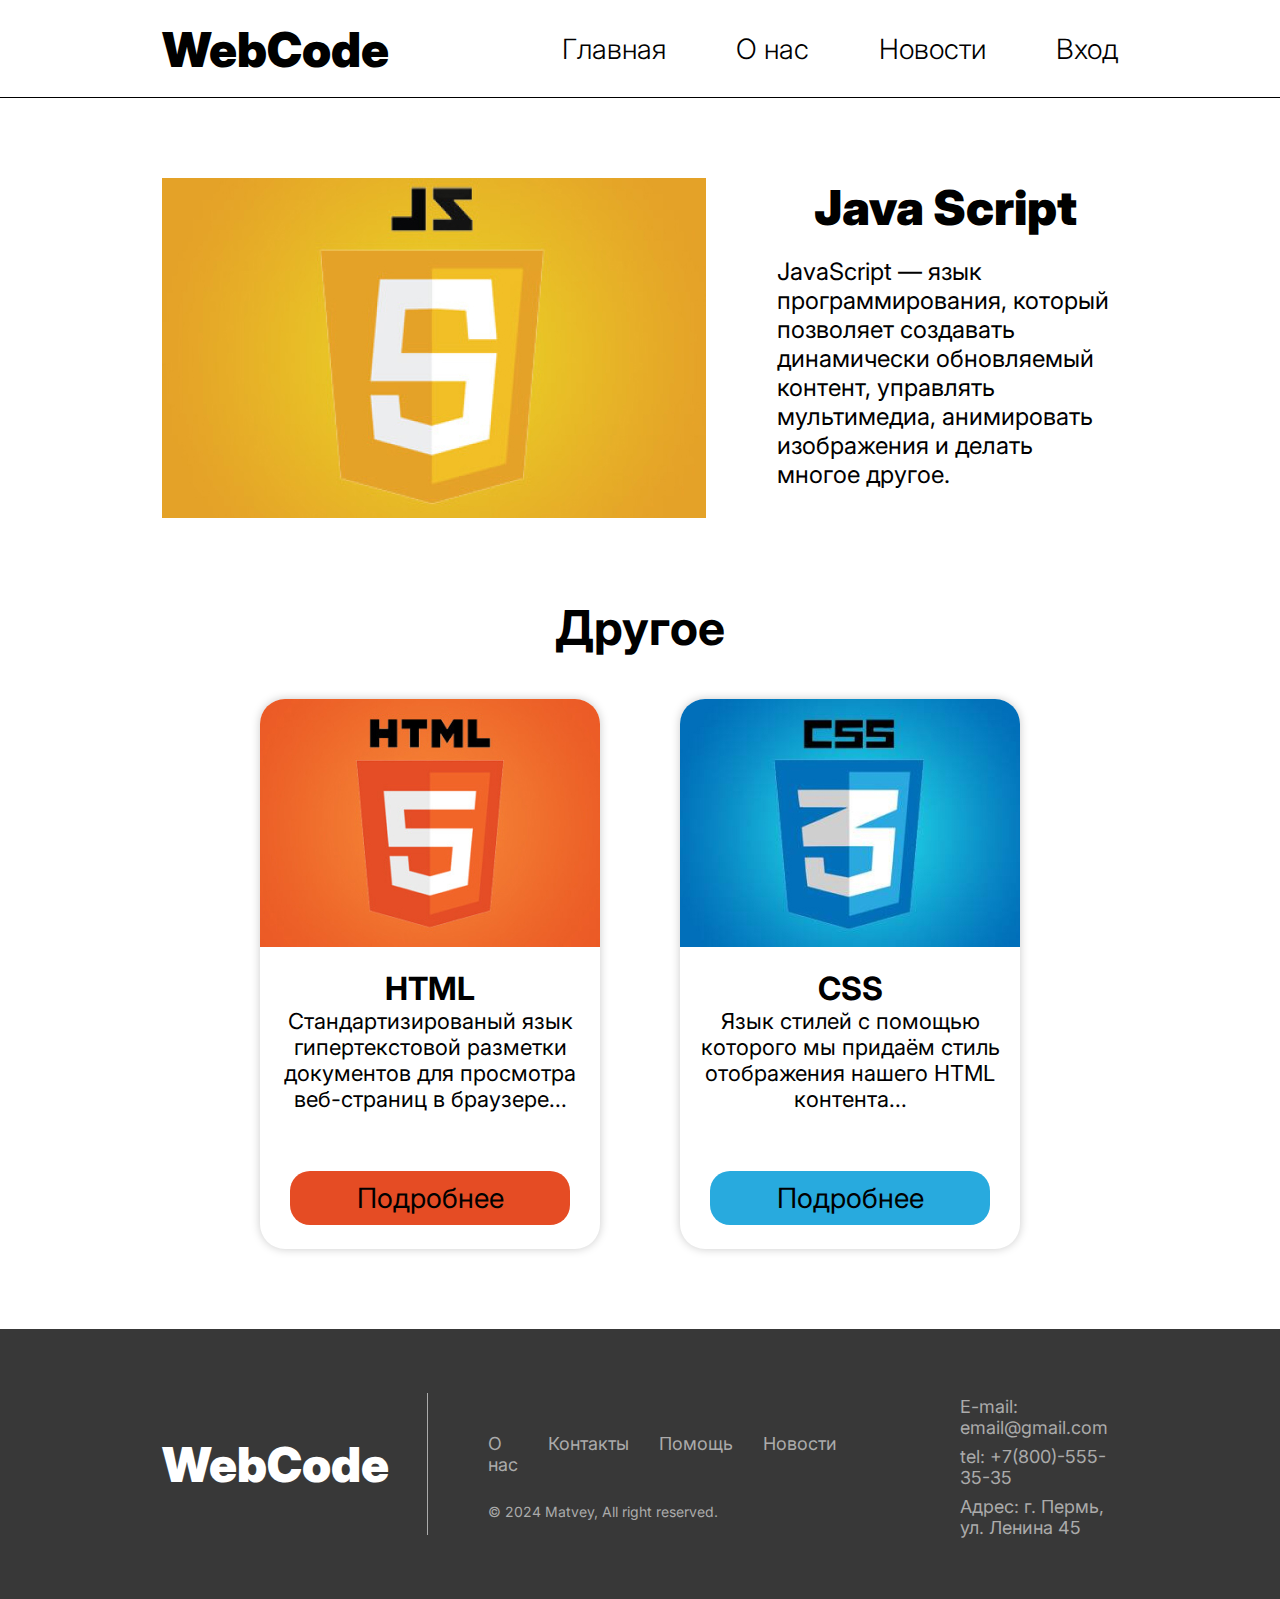
<file: assets/html/js.html>
<!DOCTYPE html>
<html lang="en">
  <head>
    <meta charset="UTF-8" />
    <meta name="viewport" content="width=device-width, initial-scale=1.0" />
    <title>Doc</title>
    <link rel="stylesheet" href="../styles/style.css" />
    <link rel="stylesheet" href="../styles/other.css" />
  </head>
  <body>
    <header class="header">
      <div class="container">
        <div class="header__container">
          <div class="header-logo">
            <a href="../../index.html" class="logo-link">WebCode</a>
          </div>
          <nav>
            <ul class="header-list">
              <li class="list-item1">
                <a href="#" class="item1-link">Главная</a>
              </li>
              <li class="list-item2">
                <a href="#" class="item2-link">О нас</a>
              </li>
              <li class="list-item3">
                <a href="#" class="item3-link">Новости</a>
              </li>
              <li class="list-item4">
                <a href="#" class="item4-link">Вход</a>
              </li>
            </ul>
          </nav>
        </div>
      </div>
    </header>
    <main class="main">
      <div class="container">
        <div class="main__section">
          <img src="../images/big-js.jpg" alt="js" />
          <div class="main__section-text">
            <h2>Java Script</h2>
            <p>
              JavaScript — язык программирования, который позволяет создавать
              динамически обновляемый контент, управлять мультимедиа,
              анимировать изображения и делать многое другое.
            </p>
          </div>
        </div>
      </div>
      <div class="container">
        <h3>Другое</h3>
        <div class="section__cards">
          <div class="lang-card">
            <img src="../images/html.jpg" alt="html" />
            <div class="card-elements">
              <div class="card-text">
                <h3>HTML</h3>
                <p>
                  Стандартизированый язык гипертекстовой разметки документов для
                  просмотра веб-страниц в браузере...
                </p>
              </div>
              <a href="./html.html" class="card-button button1">Подробнее</a>
            </div>
          </div>
          <div class="lang-card">
            <img src="../images/css.jpg" alt="css" />
            <div class="card-elements">
              <div class="card-text">
                <h3>CSS</h3>
                <p>
                  Язык стилей с помощью которого мы придаём стиль отображения
                  нашего HTML контента...
                </p>
              </div>
              <a href="./css.html" class="card-button button2">Подробнее</a>
            </div>
          </div>
        </div>
      </div>
    </main>
    <footer class="footer">
      <div class="container">
        <div class="footer-wrapper">
          <a href="#" class="logo-link footer-link">WebCode</a>
          <div class="services">
            <div class="about">
              <a href="#!" class="footer__menu-item">О нас</a
              ><a href="#!" class="footer__menu-item">Контакты</a
              ><a href="#!" class="footer__menu-item">Помощь</a
              ><a href="#!" class="footer__menu-item">Новости</a>
            </div>
            <div class="copyrigth">
              <p>© 2024 Matvey, All right reserved.</p>
            </div>
          </div>
          <div class="contacts">
            <p class="email">
              E-mail: <a href="mailto:email@gmail.com">email@gmail.com</a>
            </p>
            <p class="number">
              tel: <a href="tel:+78005553535">+7(800)-555-35-35 </a>
            </p>
            <p>Адрес: г. Пермь, ул. Ленина 45</p>
          </div>
        </div>
      </div>
    </footer>
    <script src="../js/app.js"></script>
  </body>
</html>
</file>
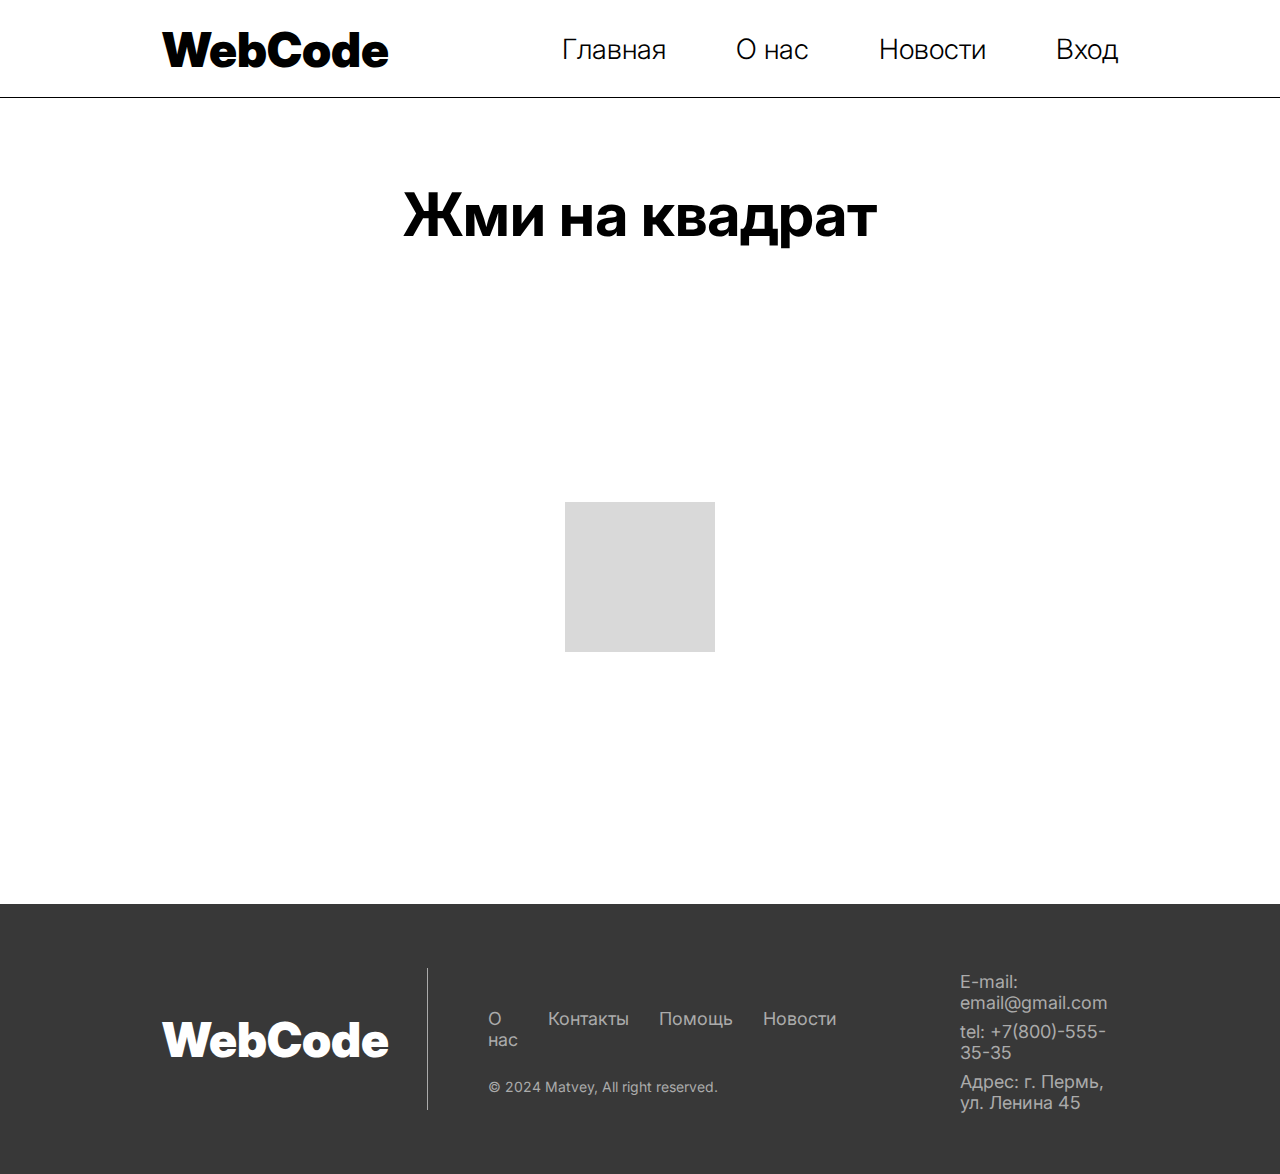
<file: assets/html/smart-anim.html>
<!DOCTYPE html>
<html lang="en">
  <head>
    <meta charset="UTF-8" />
    <meta name="viewport" content="width=device-width, initial-scale=1.0" />
    <title>Doc</title>
    <link rel="stylesheet" href="../styles/style.css" />
    <link rel="stylesheet" href="../styles/other.css" />
  </head>
  <body>
    <header class="header">
      <div class="container">
        <div class="header__container">
          <div class="header-logo">
            <a href="../../index.html" class="logo-link">WebCode</a>
          </div>
          <nav>
            <ul class="header-list">
              <li class="list-item1">
                <a href="#" class="item1-link">Главная</a>
              </li>
              <li class="list-item2">
                <a href="#" class="item2-link">О нас</a>
              </li>
              <li class="list-item3">
                <a href="#" class="item3-link">Новости</a>
              </li>
              <li class="list-item4">
                <a href="#" class="item4-link">Вход</a>
              </li>
            </ul>
          </nav>
        </div>
      </div>
    </header>
    <main class="main">
      <div class="container">
        <h1 class="title__toclick">Жми на квадрат</h1>
        <div
          class="box-js"
          onclick="functia()"
          style="
            background-color: rgb(217, 217, 217);
            rotate: 0deg;
            width: 150px;
            height: 150px;
            margin-top: 252px;
            margin-bottom: 252px;
          "
        ></div>
      </div>
    </main>
    <footer class="footer">
      <div class="container">
        <div class="footer-wrapper">
          <a href="#" class="logo-link footer-link">WebCode</a>
          <div class="services">
            <div class="about">
              <a href="#!" class="footer__menu-item">О нас</a
              ><a href="#!" class="footer__menu-item">Контакты</a
              ><a href="#!" class="footer__menu-item">Помощь</a
              ><a href="#!" class="footer__menu-item">Новости</a>
            </div>
            <div class="copyrigth">
              <p>© 2024 Matvey, All right reserved.</p>
            </div>
          </div>
          <div class="contacts">
            <p class="email">
              E-mail: <a href="mailto:email@gmail.com">email@gmail.com</a>
            </p>
            <p class="number">
              tel: <a href="tel:+78005553535">+7(800)-555-35-35 </a>
            </p>
            <p>Адрес: г. Пермь, ул. Ленина 45</p>
          </div>
        </div>
      </div>
    </footer>
    <script src="../js/app.js"></script>
  </body>
</html>
</file>
<file: assets/styles/burger.css>
.logo-link {
  position: relative;
  z-index: 1;
}

.burger-menu {
  position: relative;
  border: none;
  width: 60px;
  height: 50px;
  background: transparent;
  display: block;
  z-index: 1;
}

.burger-menu::before,
.burger-menu::after {
  content: "";
  left: 0;
  position: absolute;
  background-color: black;
  border-radius: 100px;
  width: 100%;
  height: 10px;
  display: block;
  transition: 0.5s;
}

.burger-menu::before {
  top: 0;
  box-shadow: 0 20px 0 #000;
}
.burger-menu::after {
  bottom: 0;
}

body {
  position: relative;
}
.overflow {
  overflow: hidden;
}
nav {
  display: block;
  position: absolute;
  background-color: white;
  width: 100%;
  height: calc(100% - 99px);
  top: 99px;
  left: 0;
  z-index: 2;
  transition: 0.3s ease-in-out;
  transform: translateX(100%);
  padding-top: 112px;
  border-top: 5px solid black;
}
.visible {
  transform: none;
}

.header-list {
  flex-direction: column;
  gap: 143px 0;
}

.header-list a {
  font-size: 36px;
  font-weight: bold;
}

.header {
  background-color: white;
  z-index: 3;
}

.burger-close::before {
  box-shadow: none;
  rotate: 45deg;
  top: 20px;
}
.burger-close::after {
  rotate: -45deg;
  top: 20px;
}
</file>
<file: assets/styles/other.css>
.header {
  margin-bottom: 80px;
}

.main__section {
  gap: 0 66px;
  align-items: normal;
}
.main__section p {
  padding: 0 5px;
  font-size: 24px;
  font-weight: normal;
}

.main__section-text h2 {
  font-size: 48px;
  font-weight: 900;
}

.container:nth-child(2) > h3 {
  font-weight: bold;
  font-size: 48px;
}
.container:nth-child(2) {
  display: flex;
  flex-direction: column;
  gap: 42px 0;
  align-items: center;
}

.section__cards {
  gap: 0 80px;
}
</file>
<file: assets/styles/style.css>
@import url("./reset.css");
@import url("https://fonts.googleapis.com/css2?family=Inter:wght@100..900&display=swap");

.box-js {
  margin-left: auto;
  margin-right: auto;
  transition: 0.5s;
  cursor: pointer;
}
.hover-btn {
  display: block;
  margin: 162px auto 242px auto;
  font-size: 60px;
  font-weight: 400;
  width: 800px;
  height: 128px;
  border-radius: 20px;
  background-image: linear-gradient(
    to right,
    #e55858,
    #fab225 17%,
    #ffd500 34%,
    #6def6a 50%,
    #2aa5eb 68%,
    #0913ff 84%,
    #9313f8 100%
  );
  transition: 0.5s;
}
.hover-btn:hover {
  box-shadow: 0 0 25px 10px #00000030;
  transform: scale3D(1.1, 1.1, 1);
}

body {
  font-family: "Inter", sans-serif;
  font-style: normal;
  font-weight: 400;
  font-size: 16px;
  scroll-behavior: smooth;
  min-height: 100vh;
  display: flex;
  flex-direction: column;
  overflow-x: hidden;
}

a {
  color: #000000;
}

.container {
  max-width: 1440px;
  margin: 0 auto;
  padding: 0 162px;
}

.header {
  height: 98px;
  border-bottom: solid 1px rgb(0, 0, 0);
}

.header-logo {
  font-size: 48px;
  font-weight: 900;
}

.header__container {
  display: flex;
  justify-content: space-between;
  align-items: center;
  padding: 20px 0;
}

.header-list {
  display: flex;
  align-items: center;
  justify-content: space-between;
  gap: 0 70px;
  font-size: 28px;
  font-weight: 300;
}
.header-list li a {
  transition: 0.3s;
}

.hero__section {
  background-image: url(https://gendalf.ru/upload/iblock/863/oeezj5o2uubyj2xnm77gfsdtize5xbud/Razrabotka-_1_-_1_.jpg);
  background-repeat: no-repeat;
  background-size: cover;
  background-position-x: center;
  height: 855px;
  position: relative;
  margin-bottom: 80px;
}

.hero__section__article {
  width: 420px;
  height: 340px;
  position: absolute;
  left: auto;
  top: 80px;
  background-color: #1a0065;
  border-radius: 15px;
  padding: 20px 17px;
  color: #fff;
  display: flex;
  flex-direction: column;
  gap: 20px 0;
  align-items: center;
}

.title {
  font-size: 32px;
  font-weight: bold;
}
.article-paragraph {
  font-size: 24px;
  font-weight: 300;
  text-align: center;
  height: 252px;
}

.main__section {
  display: flex;
  gap: 100px;
  align-items: center;
  margin-bottom: 80px;
}

.main__section-text {
  display: flex;
  flex-direction: column;
  align-items: center;
  gap: 20px;
}

.main__section-text h2 {
  font-size: 32px;
  font-weight: 700;
}
.main__section-text p {
  font-size: 28px;
  font-weight: 300;
  padding: 0 24px;
}

.line {
  width: 100%;
  height: 3px;
  background-color: #000;
  margin-bottom: 80px;
}

.section__cards {
  display: flex;
  justify-content: space-between;
  margin-bottom: 80px;
}

.section__cards img {
  border-radius: 25px 25px 0 0;
}

.lang-card {
  width: 340px;
  height: 550px;
  background-color: #fff;
  border-radius: 25px;
  box-shadow: 0px 0px 10px #00000035;
}

.card-elements {
  display: flex;
  flex-direction: column;
  justify-content: space-between;
  padding: 22px 18px;
  height: 300px;
  align-items: center;
  text-align: center;
}

.card-text h3 {
  font-size: 32px;
  font-weight: bold;
}
.card-text p {
  font-size: 22px;
  font-weight: 400;
}

.card-button {
  width: 280px;
  height: 54px;
  border-radius: 20px;
  font-size: 28px;
  padding: 10px 65px;
  transition: 0.3s;
}

.button1 {
  background-color: #e54c24;
}
.button2 {
  background-color: #28aade;
}
.button3 {
  background-color: #e4a228;
}

.section__image {
  background-image: url("../images/matrice.jpg");
  height: 500px;
  width: 100%;
  background-repeat: no-repeat;
  background-size: cover;
  margin-bottom: 80px;
  padding-top: 50px;
}
.second-article {
  background-color: #1a0065a9;
  width: 500px;
  height: 400px;
  border-radius: 15px;
  color: #fff;
  display: flex;
  flex-direction: column;
  align-items: center;
  padding: 30px;
  margin-left: auto;
  gap: 20px;
}
.second-title {
  font-size: 32px;
  font-weight: bold;
}
.second-article ul {
  display: flex;
  flex-direction: column;
  gap: 15px;
}
.second-article ul li {
  font-size: 24px;
  font-weight: normal;
}

.section__animation {
  display: flex;
  flex-direction: column;
  align-items: center;
  gap: 20px 0;
}

.animations {
  display: flex;
  margin-bottom: 80px;
  align-items: center;
  gap: 0 24px;
}

.anim {
  background-color: #7451da;
  border-radius: 25px;
  height: 300px;
  display: flex;
  justify-content: space-between;
  flex-direction: column;
  padding: 17px 0;
  align-items: center;
  box-shadow: 0px 0px 10px #00000070;
}

.anim-title {
  font-size: 60px;
  font-weight: 700;
}

.anim h5 {
  color: #fff;
  font-size: 24px;
  font-weight: 700;
}
.anim img {
  width: 100%;
}

.anim a {
  color: #fff;
  font-size: 18px;
  font-weight: 700;
  background-color: #000;
  border-radius: 10px;
  width: 200px;
  height: 36px;
  padding: 7px 54px;
  transition: 0.4s;
}

.footer {
  background-color: #383838;
  height: 270px;
  width: 100%;
  margin-top: auto;
}

.footer-logo {
  color: #fff;
}

.footer-link {
  color: #fff;
  font-size: 48px;
  font-weight: 900;
}

.footer-wrapper {
  display: flex;
  justify-content: space-between;
  padding: 64px 0;
  height: 270px;
  align-items: center;
}

.about {
  display: flex;
  justify-content: space-between;
  font-size: 18px;
  font-weight: 400;
  gap: 0 30px;
}

.copyrigth {
  font-size: 14px;
  font-weight: 400;
  color: #ababab;
}
.about a {
  color: #ababab;
}
.services {
  display: flex;
  flex-direction: column;
  gap: 28px 0;
  border-left: 1px #ababab solid;
  height: 142px;
  padding: 40px 0 42px 60px;
  margin-left: 38px;
  padding-right: 123px;
}

.contacts,
.contacts a {
  color: #ababab;
  font-size: 18px;
  font-weight: 400;
}

.contacts {
  display: flex;
  flex-direction: column;
  gap: 8px 0;
  margin-right: 12px;
  margin-top: 5px;
}

.title__toclick {
  text-align: center;
  font-size: 60px;
  font-weight: bold;
}

.header-list li a::after {
  content: "";
  height: 1px;
  width: 100%;
  background-color: #000;
  display: block;
  scale: 0;
  transition: 0.3s;
}

.header-list li a:hover::after {
  scale: 1;
}

.header-list li a:hover {
  color: #555;
}

.button1:hover {
  background-color: #ee8b5a;
}
.button2:hover {
  background-color: #5ab5ee;
}
.button3:hover {
  background-color: #eeba5a;
}

.anim a:hover {
  background-color: rgb(255, 255, 255);
  color: black;
}
</file>
